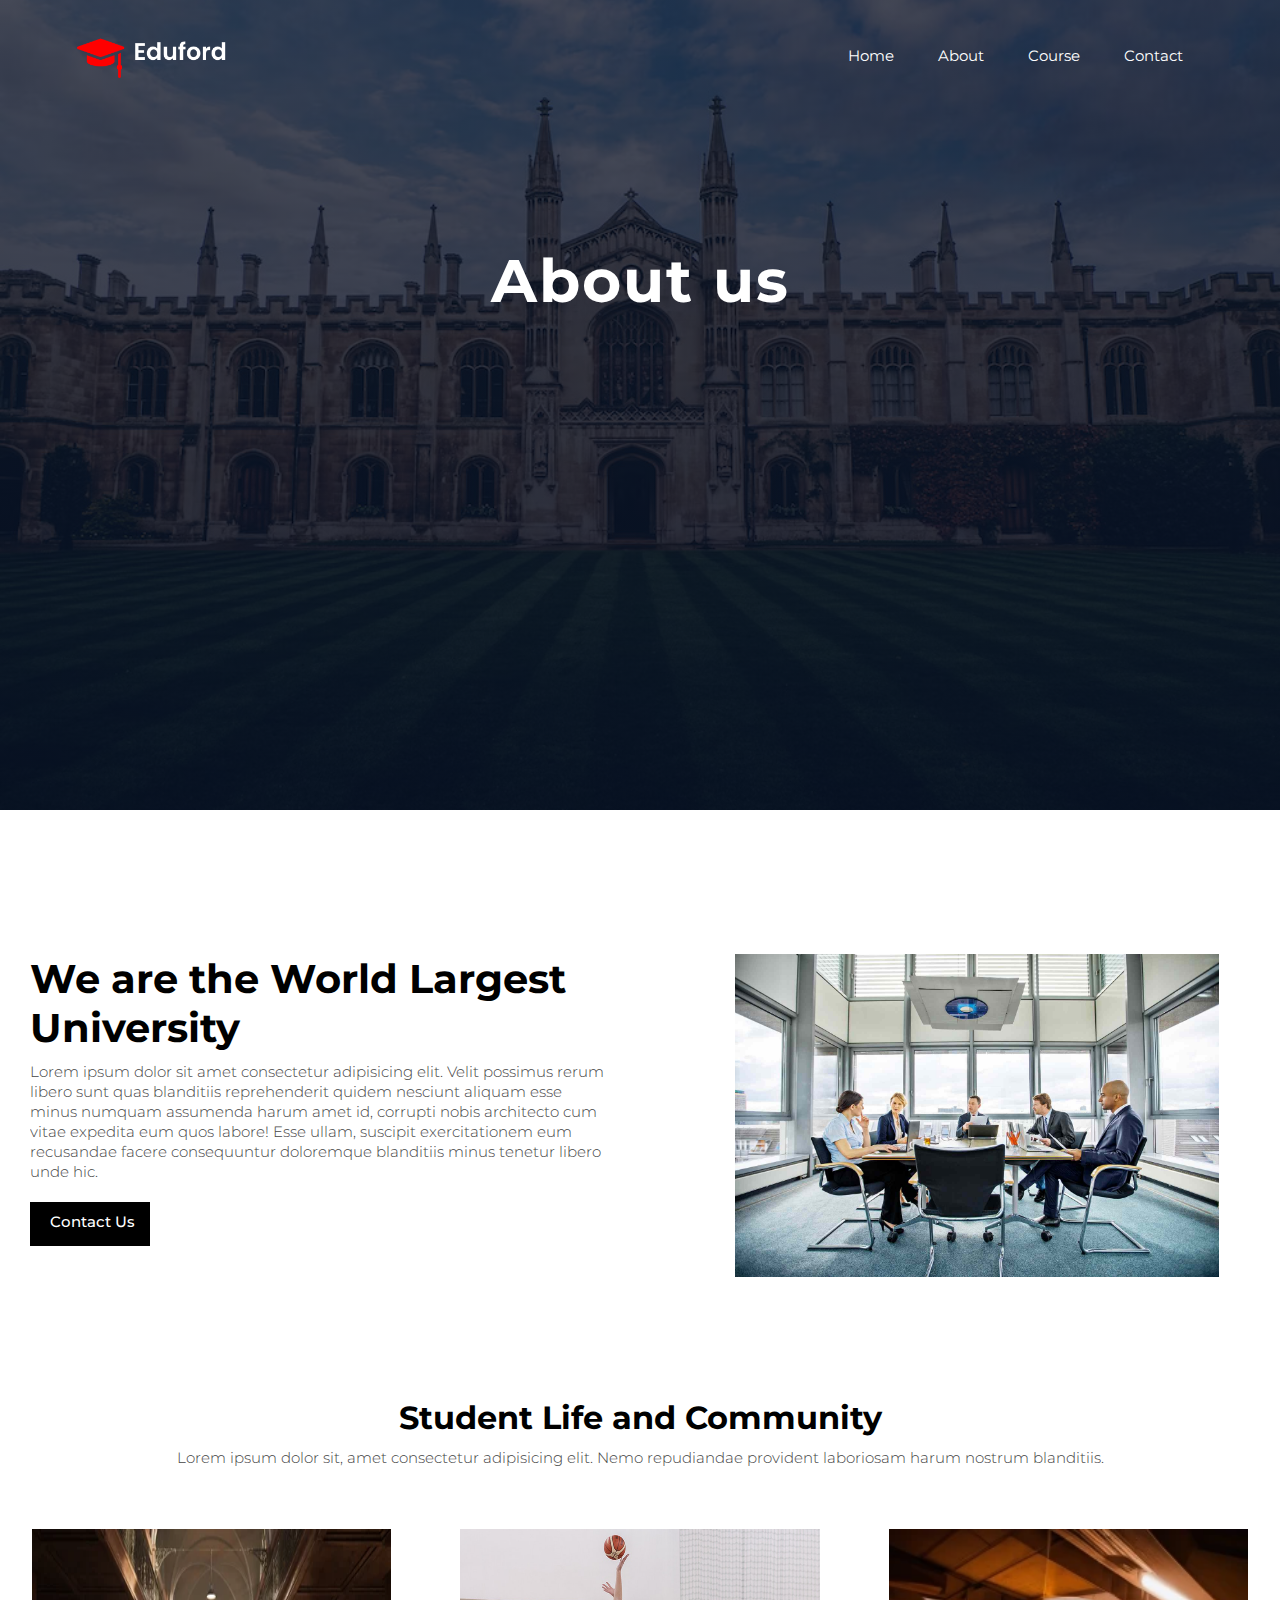
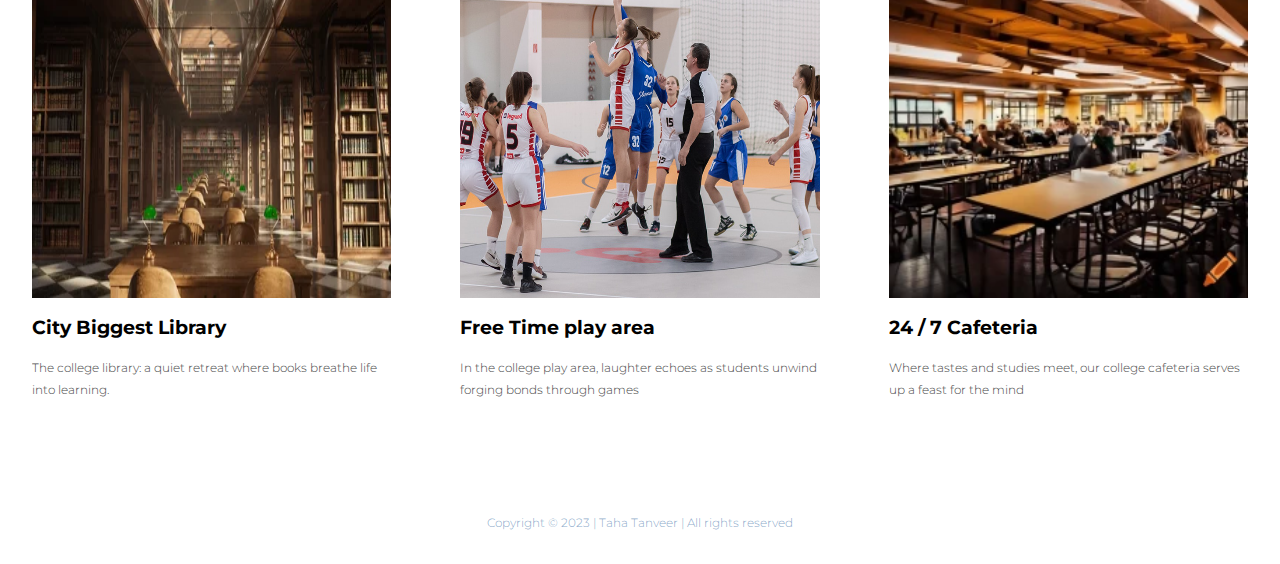
<file: uni project/about.html>
<!DOCTYPE html>
<html lang="en">
  <head>
    <meta charset="UTF-8" />
    <meta name="viewport" content="width=device-width, initial-scale=1.0" />
    <title>University Website</title>
    <link rel="stylesheet" href="style.css"/>
    <link rel="preconnect" href="https://fonts.googleapis.com" />
    <link rel="preconnect" href="https://fonts.gstatic.com" crossorigin />
    <link
      href="https://fonts.googleapis.com/css2?family=Poppins:ital,wght@1,700&display=swap"
      rel="stylesheet"/>
      <link rel="preconnect" href="https://fonts.googleapis.com">
<link rel="preconnect" href="https://fonts.gstatic.com" crossorigin>
<link href="https://fonts.googleapis.com/css2?family=Montserrat:wght@700&display=swap" rel="stylesheet">
      <link rel="preconnect" href="https://fonts.googleapis.com">
<link rel="preconnect" href="https://fonts.gstatic.com" crossorigin>
<link href="https://fonts.googleapis.com/css2?family=Montserrat&display=swap" rel="stylesheet">
<link rel="stylesheet" href="https://cdnjs.cloudflare.com/ajax/libs/font-awesome/6.5.1/css/all.min.css" integrity="sha512-DTOQO9RWCH3ppGqcWaEA1BIZOC6xxalwEsw9c2QQeAIftl+Vegovlnee1c9QX4TctnWMn13TZye+giMm8e2LwA==" crossorigin="anonymous" referrerpolicy="no-referrer" />
      
      
      
  </head>

  <body>
    <section class="sub-header3">
      <nav>
        <a href="index.html"><img src="assets/logo.png" alt="" /></a>
        <div class="navlinks">
           
            
            
            <ul>
                <li><a href="index.html">Home</a></li>
                <li><a href="about.html">About</a></li>
                <li><a href="course.html">Course</a></li>
                <li><a href="contact.html">Contact</a></li>
            </ul> 
        </div>
        <div class="mobile-nav">
            <i class="fa fa-times" id="close-btn"></i>
            <ul>
              <li><a href="index.html">Home</a></li>
              <li><a href="about.html">About</a></li>
              <li><a href="course.html">Course</a></li>
              <li><a href="contact.html">Contact</a></li>
            </ul>
          </div>
          
          <i class="fa fa-bars none" id="open-btn"></i>
        </nav>
      <h1> About us</h1>

    </section>
 <!-- about seciton -->
 <section class="about-us">
    <div class="row">
        <div class="about-col">
            <h1>We are the World Largest University</h1>
            <p>
              Lorem ipsum dolor sit amet consectetur adipisicing elit. Velit possimus rerum libero sunt quas blanditiis reprehenderit quidem nesciunt aliquam esse minus numquam assumenda harum amet id, corrupti nobis architecto cum vitae expedita eum quos labore! Esse ullam, suscipit exercitationem eum recusandae facere consequuntur doloremque blanditiis minus tenetur libero unde hic.
                <br>
              <br><button class="button-31" role="button">Contact Us</button>
            </p>
 
        </div>
        
        <div class="about-col">
            <img src="assets/board.jpeg" alt="">
            
        </div>
    </div>
 </section>
    
    
    
 <section class="facalities">
   <div class="head-para1">
    <h1>Student Life and Community</h1>
    <p>
      Lorem ipsum dolor sit, amet consectetur adipisicing elit. Nemo repudiandae provident laboriosam harum nostrum blanditiis.
    </p>

   </div>
          <div class="row">
            <div class="facalitiescol">
              <img src="assets/dabeer.png" alt="">
              <h3>City Biggest Library</h3><br>
              <p>The college library: a quiet retreat where books breathe life into learning.</p>
            </div>
            <div class="facalitiescol">
              <img src="assets/basketball.png" alt="">
              <h3>Free Time play area </h3><br>
              <p>In the college play area, laughter echoes as students unwind forging bonds through games </p>
            </div>
            <div class="facalitiescol">
              <img src="assets/img.png" alt="">
              <h3>24 / 7 Cafeteria</h3><br>
              <p>Where tastes and studies meet, our college cafeteria serves up a feast for the mind </p>
            </div>
            
          </div>

    </section>

    
  

    
    
  

   <script src="script.js">
    
   </script>
   <footer>
   <section class="footer">
<p><a href="https://github.com/TahaTanveer"> Copyright © 2023 | Taha Tanveer |  All rights reserved</a></p>
   </footer>   
  
  </body>
</html>
</file>
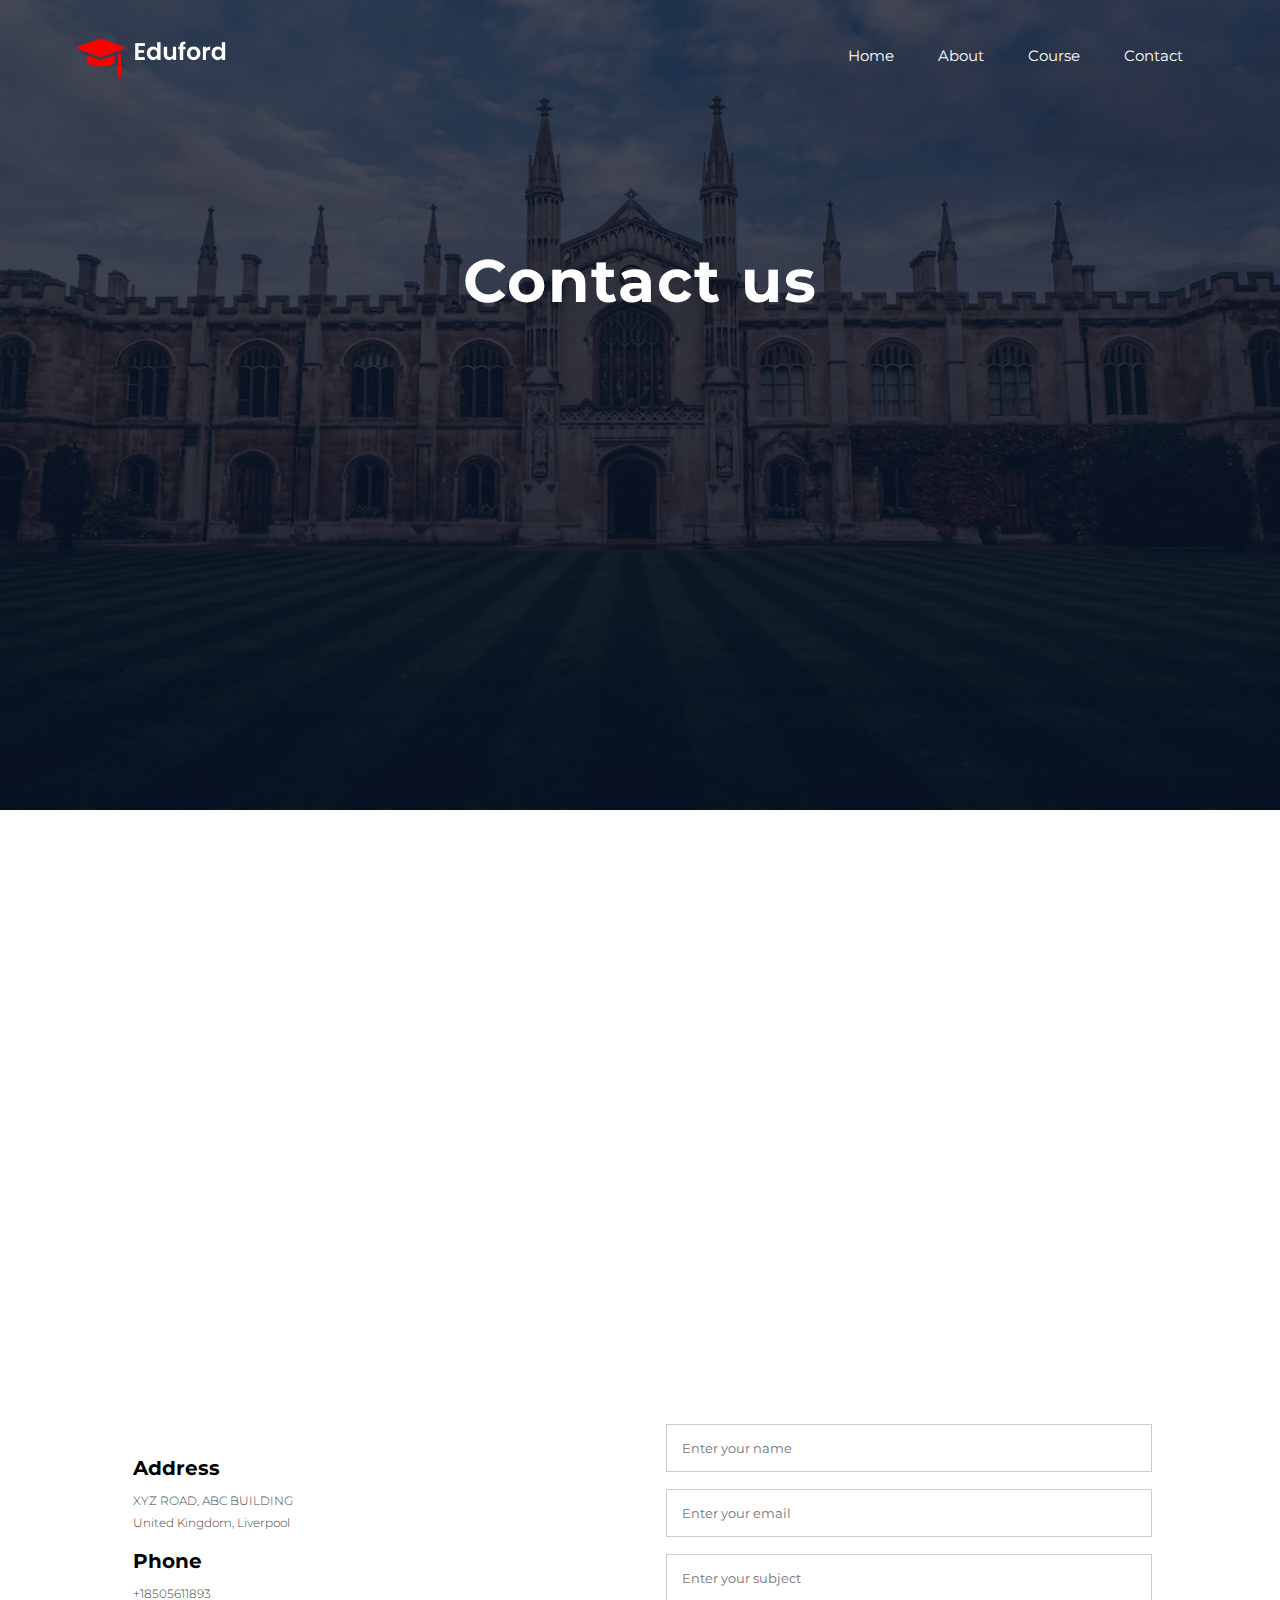
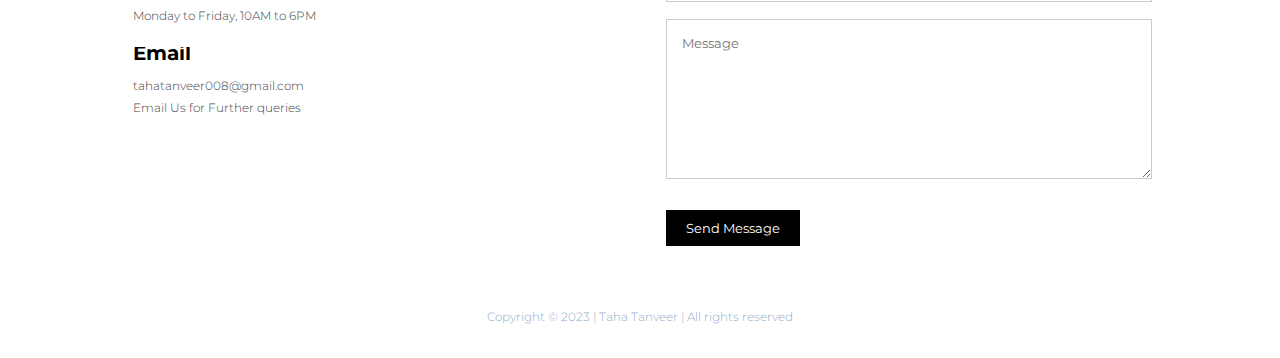
<file: uni project/contact.html>
<!DOCTYPE html>
<html lang="en">
  <head>
    <meta charset="UTF-8" />
    <meta name="viewport" content="width=device-width, initial-scale=1.0" />
    <title>University Website</title>
    <link rel="stylesheet" href="style.css"/>
    <link rel="preconnect" href="https://fonts.googleapis.com" />
    <link rel="preconnect" href="https://fonts.gstatic.com" crossorigin />
    <link
      href="https://fonts.googleapis.com/css2?family=Poppins:ital,wght@1,700&display=swap"
      rel="stylesheet"/>
      <link rel="preconnect" href="https://fonts.googleapis.com">
<link rel="preconnect" href="https://fonts.gstatic.com" crossorigin>
<link href="https://fonts.googleapis.com/css2?family=Montserrat:wght@700&display=swap" rel="stylesheet">
      <link rel="preconnect" href="https://fonts.googleapis.com">
<link rel="preconnect" href="https://fonts.gstatic.com" crossorigin>
<link href="https://fonts.googleapis.com/css2?family=Montserrat&display=swap" rel="stylesheet">
<link rel="stylesheet" href="https://cdnjs.cloudflare.com/ajax/libs/font-awesome/6.5.1/css/all.min.css" integrity="sha512-DTOQO9RWCH3ppGqcWaEA1BIZOC6xxalwEsw9c2QQeAIftl+Vegovlnee1c9QX4TctnWMn13TZye+giMm8e2LwA==" crossorigin="anonymous" referrerpolicy="no-referrer" />
      
  </head>

  <body>
    <section class="sub-header3">
      <nav>
        <a href="index.html"><img src="assets/logo.png" alt="" /></a>
        <div class="navlinks">
           
            
            
            <ul>
                <li><a href="index.html">Home</a></li>
                <li><a href="about.html">About</a></li>
                <li><a href="course.html">Course</a></li>
                <li><a href="contact.html">Contact</a></li>
            </ul> 
        </div>
        <div class="mobile-nav">
            <i class="fa fa-times" id="close-btn"></i>
            <ul>
              <li><a href="index.html">Home</a></li>
              <li><a href="about.html">About</a></li>
              <li><a href="course.html">Course</a></li>
              <li><a href="contact.html">Contact</a></li>
            </ul>
          </div>
          <i class="fa fa-bars none" id="open-btn"></i>
    
      </nav>
    <h1> Contact us</h1>

    </section>
 
    

    
    <section class="location">

        <iframe src="https://www.google.com/maps/embed?pb=!1m14!1m12!1m3!1d2378.5664542450113!2d-2.980328642582751!3d53.40469491053998!2m3!1f0!2f0!3f0!3m2!1i1024!2i768!4f13.1!5e0!3m2!1sen!2s!4v1704214335377!5m2!1sen!2s" width="600" height="450" style="border:0;" allowfullscreen="" loading="lazy" referrerpolicy="no-referrer-when-downgrade"></iframe>

    </section>
    <!-- <section class="contactus">
      <div class="row2">
          <div class="contact-col">
              <div class="contact-item">
                  <div class="contact-content">
                      <i class="fa fa-home"></i>
                      <div class="contact-text">
                          <h4>Address</h4>
                          <p>XYZ ROAD, ABC BUILDING<br>United Kingdom, Liverpool</p>
                      </div>
                  </div>
              </div>
              
              <div class="contact-item">
                  <div class="contact-content">
                      <i class="fa fa-phone"></i>
                      <div class="contact-text">
                          <h4>Phone</h4>
                          <p>+18505611893<br>Monday to Friday, 10AM to 6PM</p>
                      </div>
                  </div>
              </div>
  
              <div class="contact-item">
                  <div class="contact-content">
                      <i class="fa fa-envelope"></i>
                      <div class="contact-text">
                          <h4>Email</h4>
                          <p>tahatanveer008@gmail.com<br>Email Us for Further queries</p>
                      </div>
                  </div>
              </div>
          </div>
          
      
  </section>
   -->
  
  <div class="contact-container">
    <div class="contact-info">
      <section class="contactus">
        <div class="row2">
            <div class="contact-col">
                <div class="contact-item">
                    <div class="contact-content">
                        <i class="fa fa-home"></i>
                        <div class="contact-text">
                            <h4>Address</h4>
                            <p>XYZ ROAD, ABC BUILDING<br>United Kingdom, Liverpool</p>
                        </div>
                    </div>
                </div>
                
                <div class="contact-item">
                    <div class="contact-content">
                        <i class="fa fa-phone"></i>
                        <div class="contact-text">
                            <h4>Phone</h4>
                            <p>+18505611893<br>Monday to Friday, 10AM to 6PM</p>
                        </div>
                    </div>
                </div>
    
                <div class="contact-item">
                    <div class="contact-content">
                        <i class="fa fa-envelope"></i>
                        <div class="contact-text">
                            <h4>Email</h4>
                            <p>tahatanveer008@gmail.com<br>Email Us for Further queries</p>
                        </div>
                    </div>
                </div>
            </div>
            
        
    </section>
    </div>
  
    <div class="contact-col">
      <form action="">
        <input type="text" placeholder="Enter your name" required>
        <input type="email" placeholder="Enter your email" required>
        <input type="text" placeholder="Enter your subject" required>
        <textarea  rows="8" placeholder="Message" required></textarea>
        <button type="submit" class="hero-btn black-btn">Send Message</button>
    
      </form>
    </div>
  </div>
  

   <script src="script.js">
    
   </script>
   <footer>
   <section class="footer">
<p><a href="https://github.com/TahaTanveer"> Copyright © 2023 | Taha Tanveer |  All rights reserved</a></p>
   </footer>   
  
  </body>
</html>
<!-- <<div class="contact-col">
  <form action="">
    <input type="text" placeholder="Enter your name" required>
    <input type="email" placeholder="Enter your email" required>
    <input type="text" placeholder="Enter your subject" required>
    <textarea  rows="8" placeholder="Message" required></textarea>
    <button type="submit" class="hero-btn red-btn">Send Message</button>

  </form>
</div>
</div> -->
</file>
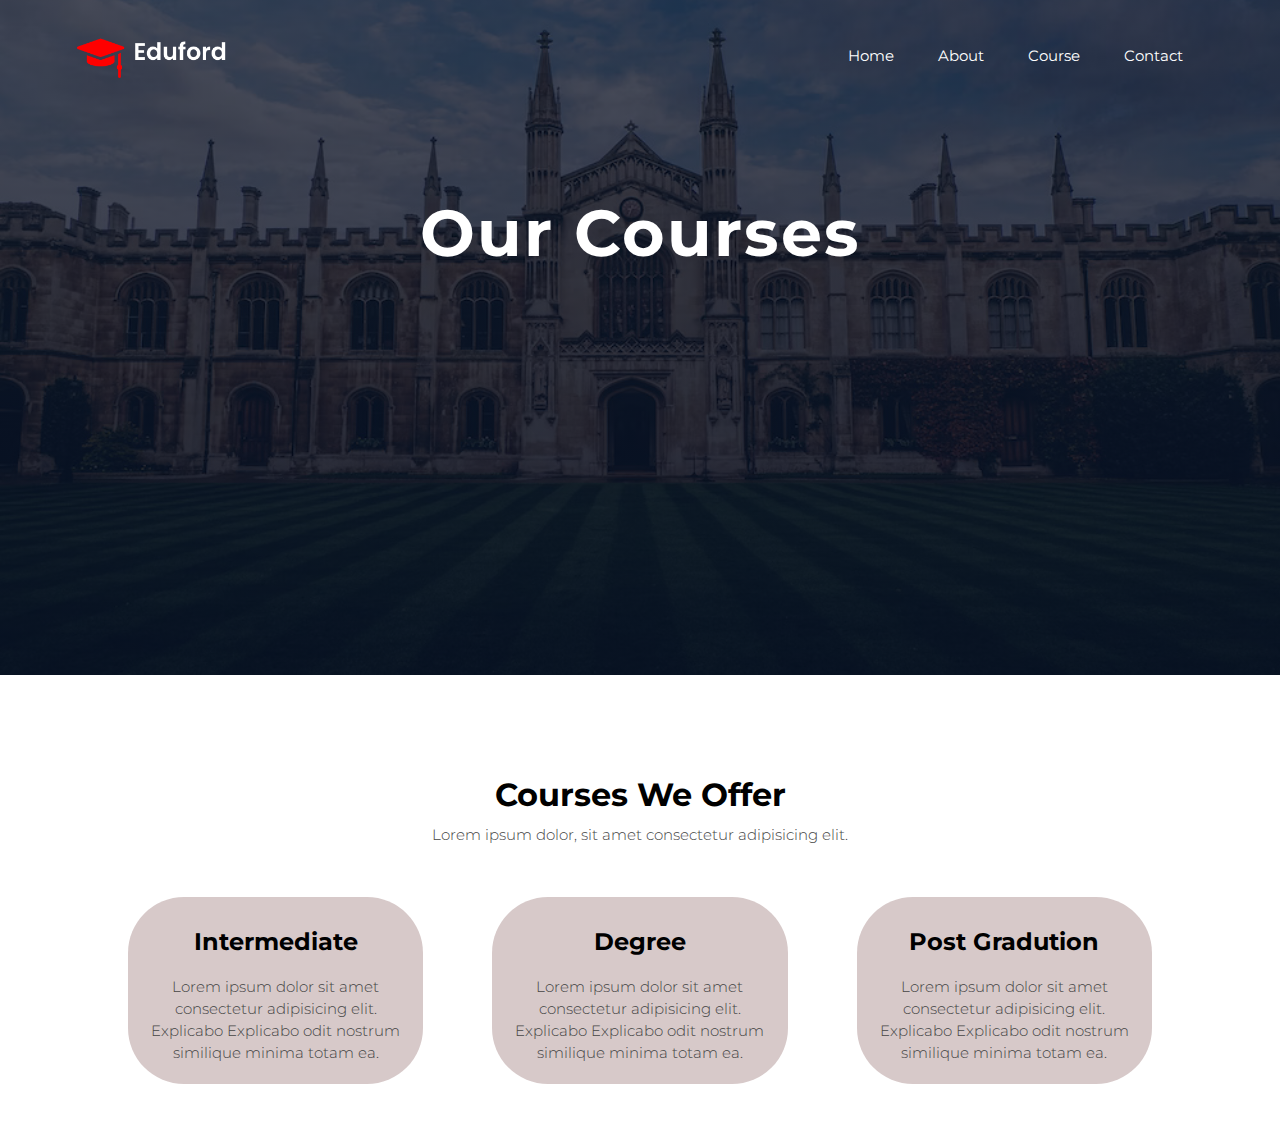
<file: uni project/course.html>
<!DOCTYPE html>
<html lang="en">
  <head>
    <meta charset="UTF-8" />
    <meta name="viewport" content="width=device-width, initial-scale=1.0" />
    <title>University Website</title>
    <link rel="stylesheet" href="style.css"/>
    <link rel="preconnect" href="https://fonts.googleapis.com" />
    <link rel="preconnect" href="https://fonts.gstatic.com" crossorigin />
    <link
      href="https://fonts.googleapis.com/css2?family=Poppins:ital,wght@1,700&display=swap"
      rel="stylesheet"/>
      <link rel="preconnect" href="https://fonts.googleapis.com">
<link rel="preconnect" href="https://fonts.gstatic.com" crossorigin>
<link href="https://fonts.googleapis.com/css2?family=Montserrat:wght@700&display=swap" rel="stylesheet">
      <link rel="preconnect" href="https://fonts.googleapis.com">
<link rel="preconnect" href="https://fonts.gstatic.com" crossorigin>
<link href="https://fonts.googleapis.com/css2?family=Montserrat&display=swap" rel="stylesheet">
<link rel="stylesheet" href="https://cdnjs.cloudflare.com/ajax/libs/font-awesome/6.5.1/css/all.min.css" integrity="sha512-DTOQO9RWCH3ppGqcWaEA1BIZOC6xxalwEsw9c2QQeAIftl+Vegovlnee1c9QX4TctnWMn13TZye+giMm8e2LwA==" crossorigin="anonymous" referrerpolicy="no-referrer" />

      
  </head>

  <body>
    <section class="sub-header2">
      <nav>
        <a href="index.html"><img src="assets/logo.png" alt="" /></a>
        <div class="navlinks">
           
            
            
            <ul>
                <li><a href="index.html">Home</a></li>
                <li><a href="about.html">About</a></li>
                <li><a href="course.html">Course</a></li>
                <li><a href="contact.html">Contact</a></li>
            </ul> 
        </div>
        <div class="mobile-nav">
            <i class="fa fa-times" id="close-btn"></i>
            <ul>
              <li><a href="index.html">Home</a></li>
              <li><a href="about.html">About</a></li>
              <li><a href="course.html">Course</a></li>
              <li><a href="contact.html">Contact</a></li>
            </ul>
        </div>
        <i class="fa fa-bars none" id="open-btn"></i>
    
      </nav>

    <h1>Our Courses</h1>

    
    
      
    
    
  

   <script src="script.js">
    
   </script>
  

</section>
  <section class="course">
    <h1>Courses We Offer</h1>
    <p>Lorem ipsum dolor, sit amet consectetur adipisicing elit.</p>
    <div class="row">
      <div class="course-col">
        <h2>Intermediate</h2>
        <p>
          Lorem ipsum dolor sit amet consectetur adipisicing elit. Explicabo
          Explicabo odit nostrum similique minima totam ea.
        </p>
      </div>
      <div class="course-col">
        <h2>Degree</h2>
        <p>
          Lorem ipsum dolor sit amet consectetur adipisicing elit. Explicabo
          Explicabo odit nostrum similique minima totam ea.
        </p>
      </div>
      <div class="course-col">
        <h2>Post Gradution</h2>
        <p>
          Lorem ipsum dolor sit amet consectetur adipisicing elit. Explicabo
          Explicabo odit nostrum similique minima totam ea.
        </p>
      </div>
    </div>
  </body>
</html>
</file>
<file: uni project/style.css>
* {
  margin: 0;
  padding: 0;
  font-family: "Montserrat", sans-serif;
  overflow-x: hidden;
}
.header {
  min-height: 100vh;
  width: 100%;
  background-image: linear-gradient(rgba(4, 9, 30, 0.7), rgba(4, 9, 30, 0.7)),
    url(assets/cambridge.jpg);
  background-position: center;
  background-size: cover;
  position: relative;
}
nav {
  display: flex;
  padding: 2% 6%;
  justify-content: space-between;
  align-items: center;
}
nav img {
  width: 150px;
}
.navlinks {
  flex: 1;
  text-align: right;

}
.navlinks ul li {
  list-style: none;
  display: inline-block;
  padding: 20px 20px;
  position: center;
}
.navlinks ul li a {
  color: white;
  text-decoration: none;
  font-size: 15px;
}
.navlinks ul li::after {
  content: "";
  width: 0;
  height: 2px;
  background-color: #000;
  display: block;
  margin: auto;
  transition: 0.9s;
}
.navlinks ul li:hover::after {
  width: 100%;
}
.textbox {
  width: 100%;
  color: white;
  position: absolute;
  top: 50%;
  left: 50%;
  transform: translate(-50%, -50%);
  text-align: center;
}
.textbox h1 {
  font-size: 60px;
  font-family: "Montserrat", sans-serif;
}

.textbox p {
  margin: 10px 0px 40px;
  font-size: 15px;
  letter-spacing: 1px;
  color: white;
  letter-spacing: 1px;
}
.herobtn {
  display: inline-block;
  text-decoration: none;
  color: white;
  border: 1px solid #fff;
  padding: 12px 34px;
  font-size: 15px;
  background: transparent;
  cursor: pointer;
  position: relative;
  letter-spacing: 1px;
}
.herobtn:hover {
  border: 1px solid #000;
  background-color: #000;
  transition: 0.5s;
}

/* course */

.course {
  width: 80%;
  margin: auto;
  text-align: center;
  padding-top: 100px;
}
h1 {
  
  font-weight: 900%;
}
p {
  color: #454545;
  font-size: 15px;
  font-weight: 300;
  line-height: 22px;
  padding-top: 10px;
}
.row {
  margin-top: 5%;
  display: flex;
  justify-content: space-between;
  justify-content: space-around;
}
.course-col {
  width: 500px;
  background: rgb(215, 201, 201);
  border-radius: 56px;
  margin-bottom: 5%;
  padding: 20px 12px;
  box-sizing: border-box;
  transition: 0.5s;
}
h2 {
  text-align: center;
  font-weight: 700px;
  margin: 10px 0;
}
p {
  text-align: center;
}
.course-col:hover {
  box-shadow: 0 0 20px 0px #000;
}
.campus {
  width: 80%;
  margin: auto;
  text-align: center;
  padding-top: 50px;
}
.campus-col {
  flex-basis: 50%;
  border-radius: 15px;
  justify-content: space-between;
  justify-content: space-around;

  position: relative;
  overflow: hidden;
}
.campus-col img {
  width: 100%;
  display: block;
  opacity: 0.5;
}
.layer {
  background: transparent;

  height: 100%;
  width: 100%;
  position: absolute;
  top: 0%;
  left: 0%;
  transition: 0.5s;
}
.layer:hover {
  background: rgba(85, 127, 177, 0.7);
}
.layer h3 {
  width: 100%;
  font-weight: 600px;
  color: #000;
  font-size: 25px;
  bottom: 0;
  left: 50%;
  transform: translateX(-50%);
  position: absolute;
  transition: 0.5s;
}
.layer:hover h3 {
  bottom: 49%;
  color: #fff;
  font-family: "Montserrat", sans-serif;
}

/* facalites */
.facalities {
  width: 100%;
  margin: auto;
  padding-top: 169px;
  column-gap: 50px;
  font-family: "Montserrat", sans-serif;
  overflow: hidden;
}
.facalitiescol {
  flex-basis: 50%;
  justify-content: space-between;
  margin-bottom: 5%;
  line-height: 110%;
  overflow: hidden;
}

.facalitiescol img {
  width: 100%;
  height: 80%;

}
.facalitiescol p {
  padding: 0%;
  text-align: left;
  font-size: 12px;
  font-family: "Montserrat", sans-serif;
  color: #454545;
  

  
}

.facalitiescol h3 {
  margin-top: 16px;
  text-align: left;
  font-size: 19px;
  justify-content: space-around;
  font-weight: 900%;
  font-family: "Montserrat", sans-serif;
  line-height: 110%;
  overflow: hidden;

}
.row {
  column-gap: 69px;
}
.footer {
  width: 100%;
  text-align: center;
  padding: 30px 0;
}
.footer p {
  margin-top: 20px;
  font-size: 12px;
  text-decoration: none;
  color: #454545;
}
a:link {
  color: rgba(85, 127, 177, 0.7);
  text-decoration: none;
}

/* about us page */
.sub-header{
  height: 20vh;
  width: 80%;
  background-image: linear-gradient(rgba(1, 9, 30, 0.742),rgba(1,9,30,0.7)),url(assets/cambridge.jpg);
  background-position: center;
  background-size: cover;
  text-align: left;
   color: #fff;
   
}
.sub-header h1{
  margin-top: px;
  font-family: "Montserrat", sans-serif;
  font-size: 2px;
  letter-spacing: 3px;
  padding-top: 10%;
}
.about-us{
  margin: auto;
  padding-top: 80px;
  padding-bottom: 50px;
}
.about-col{
  flex-basis: 48%;
  
}
.about-col img{
   width: 80%;
   padding-left: 10%;
   
}
.about-col h1{
  margin-left: 30px;
  padding-top: 0;
  font-size: 40px;
  text-align: left;

}
.about-col p{
  margin-left: 30px;
  font-size: 15px;
  text-align: left;
  color: #454545;
  line-height: 20px;
}


/* CSS */
.button-31 {
  background-color: #000;
  border-style: none;

  color: #fff;
  cursor: pointer;
  font-family: "Montserrat", sans-serif;
  font-size: 15px;
  font-weight: 500;
  line-height: 1.5;
  min-height: 44px;
  outline: none;
  padding: 5px 15px 8px 20px;


}


.sub-header2{
  background-image: linear-gradient(rgba(1,9,30,0.7),rgba(1, 9, 30, 0.846)),url(assets/cambridge.jpg);
    height: 75vh;
    width: 100%;
    background-position: center;
    background-size: cover;
    text-align: center;
    color: #fff;
    
}
.sub-header2 h1{
  font-size: 65px;
  letter-spacing: 2px;
  padding-top: 6%;
}

.sub-header3{
  background-image: linear-gradient(rgba(1,9,30,0.7),rgba(1, 9, 30, 0.846)),url(assets/cambridge.jpg);
    height: 90vh;
    width: 100%;
    background-position: center;
    background-size: cover;
    text-align: center;
    color: #fff;
}

.sub-header3 h1{
  font-size: 60px;
  letter-spacing: 2px;
  padding-top: 10%;
}

/* contact us  */
.location{
  width: 80%;
  margin: auto;
  padding: 80px 0;
}
.location iframe{
  width: 100%;

}
.contact-col {
  display: flex;
  flex-direction: column;
}

.contact-item {
  display: flex;
  align-items: flex-start;
  margin-bottom: 20px;
}

.contact-content {
  display: flex;
  align-items: flex-start;
}

.contact-content i {
  margin-right: 10px;
}

.contact-text {
  display: flex;
  flex-direction: column;
  width: 100%;
}

.contact-text h4{
  font-size: 20px;
  font-family: "Montserrat", sans-serif;
  margin-top: -3%;
}
.contact-text p {
  margin: 0;
  text-align: left;
  font-size: 12px;
  line-height: 22px;
  font-family: "Montserrat", sans-serif;

}

.contact-item {
  width: 100%;
}
.row2{
  justify-content: space-between;
  justify-content: space-around;
} 
.row2{
  padding-left: 20%;
  margin-top: 6%;
}
/* Style to display contact information and form side by side */
.contact-container {
  display: flex;
  justify-content: space-between; /* Adjust as needed */
}

.contact-info,
.contact-col{
  flex-basis: 48%; /* Adjust width as needed, leaving some gap in-between */
}
.contact-col input, .contact-col textarea{
  width: 74%;
  padding: 15px;
  margin-bottom: 17px;
  outline: none;
  border: 1px solid #ccc;
  font-family: "Montserrat", sans-serif;

}

/* Additional CSS to style the black button */
.black-btn {
  background-color: black;
  color: white;
  display: block; /* Ensures the button appears on its own line */
  margin-top: 10px; /* Adjust the spacing from the textarea */
  padding: 10px 20px; /* Increase button padding to increase size */
  transition: background-color 0.3s, color 0.3s; /* Smooth transition effect */
  border: none;
  cursor: pointer;
  font-family: "Montserrat", sans-serif;

}

.black-btn:hover {
 background-color: #454545;
  color: #fff;
  font-family: "Montserrat", sans-serif;

}

.facalities {
width: 95%;
  margin: auto;
  column-gap: 50px;
  font-family: "Montserrat", sans-serif;
  overflow: hidden;
  margin-top: -8%;
}
.facalitiescol {
  flex-basis: 50%;
  justify-content: space-between;
  margin-bottom: 5%;
  line-height: 110%;
  overflow: visible ;
  flex: 1;
}

.facalitiescol img {
  width: 20;
  height: 80%;

}
.facalitiescol p {
overflow: visible;
  text-align: left;
  font-size: 12px;
  font-family: "Montserrat", sans-serif;
  color: #454545;
  

  
}

.facalitiescol h3 {
  margin-top: 16px;
  text-align: left;
  font-size: 19px;
  justify-content: space-around;
  font-weight: 900%;
  font-family: "Montserrat", sans-serif;
  line-height: 110%;
  overflow: hidden;

}
.row {
  column-gap: 69px;
}


.head-para1{
  text-align: center;
}
.card {
  width: 25em;
  height: 22.5em;
  background: #171717;
  transition: 1s ease-in-out;
  clip-path: polygon(30px 0%, 100% 0, 100% calc(100% - 30px), calc(100% - 30px) 100%, 0 100%, 0% 30px);
  border-top-right-radius: 20px;
  border-bottom-left-radius: 20px;
  display: flex;
  flex-direction: column;
  margin-top: 20%;
  margin-left: 2%;
}

.card span {
  font-weight: bold;
  color: white;
  text-align: center;
  display: block;
  font-size: 1em;
}

.card .info {
  font-weight: 400;
  color: white;
  display: block;
  text-align: center;
  font-size: 0.72em;
  margin: 1em;
}

.card .img {
  width: 4.8vw;
  height: 4.8em;
  background: white;
  border-radius: 15px;
  margin: auto;
}

.card .share {
  margin-top: 1em;
  display: flex;
  justify-content: center;
  gap: 1em;
}

.card a {
  color: white;
  transition: .4s ease-in-out;
}

.card a:hover {
  color: red;
}

.card button {
  padding: 0.8em 1.7em;
  display: block;
  margin: auto;
  border-radius: 25px;
  border: none;
  font-weight: bold;
  background: #ffffff;
  color: rgb(0, 0, 0);
  transition: .4s ease-in-out;
}

.card button:hover {
  background: red;
  color: white;
  cursor: pointer;
}
.nav.fa{
  display: none;
}
.none{
 opacity: 0;
}
/* Add this to your CSS */

/* Hamburger Icon */
.fa-bars {
  display: none;
  cursor: pointer;
  font-size: 24px;
  color: white;
}

/* Mobile Navigation */
.mobile-nav {
  display: none;
  position: absolute;
  top: 0;
  left: 0;
  width: 100%;
  background: rgba(4, 9, 30, 0.7);
  text-align: center;
}

.mobile-nav ul {
  padding: 20px;
  list-style: none;
}

.mobile-nav ul li {
  margin-bottom: 15px;
}

.mobile-nav a {
  color: white;
  text-decoration: none;
  font-size: 18px;
}

/* Adjust existing styles for small screens */
@media screen and (max-width: 768px) {
  .navlinks {
    display: none;
  }


  .fa-bars {
    display: block;

  }

  .fa-times {
    display: none;
  }

  .nav {
    padding: 1% 4%;
  }
  .none{
      opacity: 100;
  }
  .course {
    padding-top: 50px;
  }

  .course-col {
    width: 80%;
    margin: auto;
    text-align: left;
    margin-bottom: 20px;
  }

  .row {
    flex-direction: column;
  }

  .facalities {
    padding-top: 50px;
  }

  .facalitiescol {
    width: 80%;
    margin: auto;
  
  }

  .footer {
    padding: 20px 4%;
  }

      
  .about-col h1{
    font-size: 35px;
  }
  .button-31{
    width: 200px;
 margin-bottom: 30px;
 margin-left: 60px;
  }
  

}
</file>
